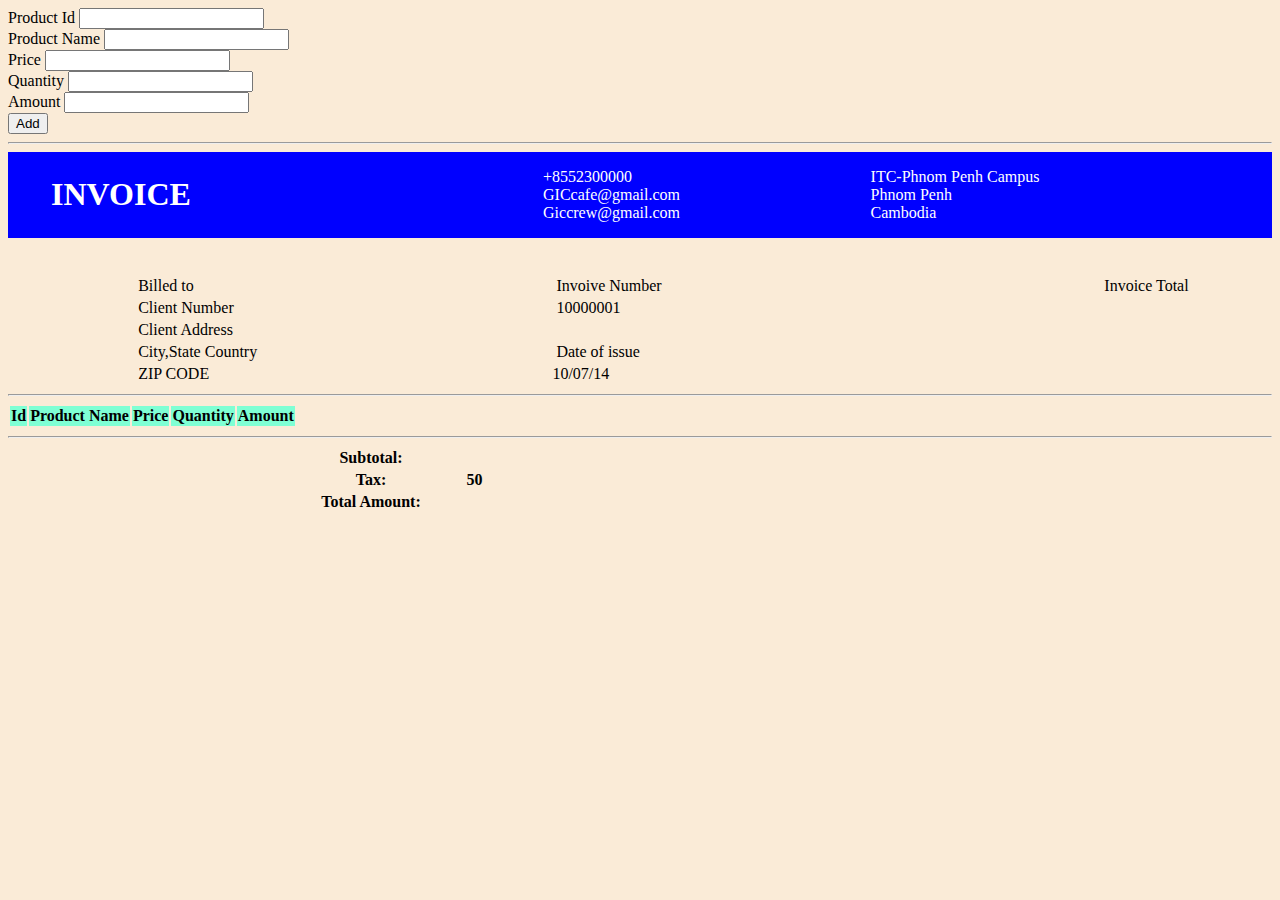
<file: index.html>
<!DOCTYPE html>
<html lang="en">
<head>
    <title> Document</title>
    <link href ="https://cdn.jsdelivr.net/npm/bootstrap@5.2.3/dist/css/bootstrap.min.css" rel="stylesheet"
        integrity="sha384-rbsA2VBKQhggwzxH7pPcaAq046MgnOM80zW1RWuH61DGLwZJEdKadq2F9CUG65" crossorigin="annoymous" />

</head>
<style>
    body{
        background-color: antiquewhite;
        background-size: cover;
        background-repeat: no-repeat;
    }
    label,
    td,
    th {
        color: black;
    }
    #tablehead{
        background-color: aquamarine;
        color: black;
    }
</style>

<body>
    <form class="w-50 mx-auto at-5 mb-5">
        <div class="form-group">
        <label for="formGroupExampleInput">Product Id</label>
        <input type="number" class="form-control" id="ids" />
        </div>
        <div class="form-group">
            <label for="formGroupExampleInput">Product Name</label>
            <input type="text" class="form-control" id="product" />
        </div>
        <div class="form-group">
            <label for="formGroupExampleInput2">Price</label>
            <input type="number" class="form-control" id="prc" />
        </div>
        <div class="form-group">
            <label for="formGroupExampleInput2">Quantity</label>
            <input type="number" class="form-control" id="qty" onchange="calculate()" />
            </div>
            <div class="form-group">
                <label for="formGroupExampleInput2">Amount</label>
                <input type="number" class="form-control" id="amnt" />
            </div>
            <button type="button" class="btn btn-warning m=2" onclick="addData()">
                Add
            </button>
    </form>
    <hr>
    <table bgcolor="blue" width="100%">
        <tr>
            <td>
                <H1>
                    <font color="white">
                        &nbsp;&nbsp;&nbsp;&nbsp;&nbsp;INVOICE</font>
                </H1>
            </td>
            <td width="100"></td>
            <td>
                <font color="white">+8552300000<br>
                    GICcafe@gmail.com<br>
                    Giccrew@gmail.com</font>
            <td>
                <font color="white">ITC-Phnom Penh Campus<br>
                    Phnom Penh<br>
                    Cambodia</font>
            </td>
            </td>
        </tr>
    </table>
    <br><br>
    
    <table>
        <tr>
            <td width="5%"> </td>
            <td width="500">Billed to</td>
            <td width="500">&nbsp;&nbsp;&nbsp; Invoive Number</td>
            <td width="200">&nbsp;&nbsp;&nbsp;</td>
            <td width="200">Invoice Total</td>
        </tr>
        <tr>
            <td width="5%"> </td>
            <td width="500">Client Number</td>
            <td width="500">&nbsp;&nbsp;&nbsp; 10000001</td>
            <td width="200"></td>
            <td width="200"id="total-amount"><b>
                </b></td>
        </tr>
        <tr>
            <td width="5%"> </td>
            <td width="500">Client Address</td>
            <td width="500">&nbsp;&nbsp;&nbsp;</td>
            <td width="200">&nbsp;&nbsp;&nbsp;</td>
            <td width="200">&nbsp;&nbsp;&nbsp;</td>
        </tr>
        <tr>
            <td width="5%"> </td>
            <td width="500"> City,State Country</td>
            <td width="500">&nbsp;&nbsp;&nbsp; Date of issue</td>
            <td width="200">&nbsp;&nbsp;&nbsp;</td>
            <td width="200">&nbsp;&nbsp;&nbsp;</td>
        </tr>
        <tr>
            <td width="10%"> </td>
            <td width="500">ZIP CODE</td>
            <td width="500">&nbsp;&nbsp;&nbsp;10/07/14</td>
            <td width="200">&nbsp;&nbsp;&nbsp;</td>
            <td width="200">&nbsp;&nbsp;&nbsp;</td>
        </tr>
    </table>
    <!--lines-->
    <hr />
    <table class="table">
        <thead id="tablehead">
            <tr>
                <th id="ids">Id</th>
                <th>Product Name</th>
                <th>Price</th>
                <th>Quantity</th>
                <th>Amount</th>
            </tr>
        </thead>
        <tbody id="newtr">

        </tbody>

    </table>
    <hr>
    <table class="table">
        <tr>
            <th width="20%"></th>
            <th width="20%"></th>
            <th width="20%"></th>
            <th width="20%">Subtotal:</th>
            <th width="20%"id="subtotal-amount"></th>
        </tr>
        <tr>
            <th width="20%"></th>
            <th width="20%"></th>
            <th width="20%"></th>
            <th width="20%">Tax: </th>
            <th width="20%">50 </th>
        </tr>
        <tr>
            <th width="20%"></th>
            <th width="20%"></th>
            <th width="20%"></th>
            <th width="20%">Total Amount:</th>
            <th width="20%" id="total"></th>
        </tr>
    </table>

    <script>
        var price;
        var quantity;
        var amount;
        var prod_name;
        var ids;
        var tax = 0;
        function calculate(){
            ids = document.getElementById("ids").value;
            price = document.getElementById("prc").value;
            quantity = document.getElementById("qty").value;
            amount = price *quantity;
            document.getElementById("amnt").value = amount;
        }

        function addData(){
            prod_name = document.getElementById("product").value;
            document.getElementById('newtr').innerHTML += '<tr><td>' + prod_name + '</td><td>' + price + '</td> <td>' + quantity + '</td><td>' + amount + '</td></tr>'
            document.getElementById("ids").value = " ";
            document.getElementById("product").value = " ";
            document.getElementById("prc").value = " ";
            document.getElementById("amnt").value = " ";
            document.getElementById("amnt").value = " ";
            document.getElementById("subtotal-amount").innerHTML = price * quantity;
            document.getElementById("total-amount").innerHTML = price * quantity - tax;
            document.getElementById("total").innerHTML = price * quantity - tax;

        }

    </script>


</body>
</html>
</file>
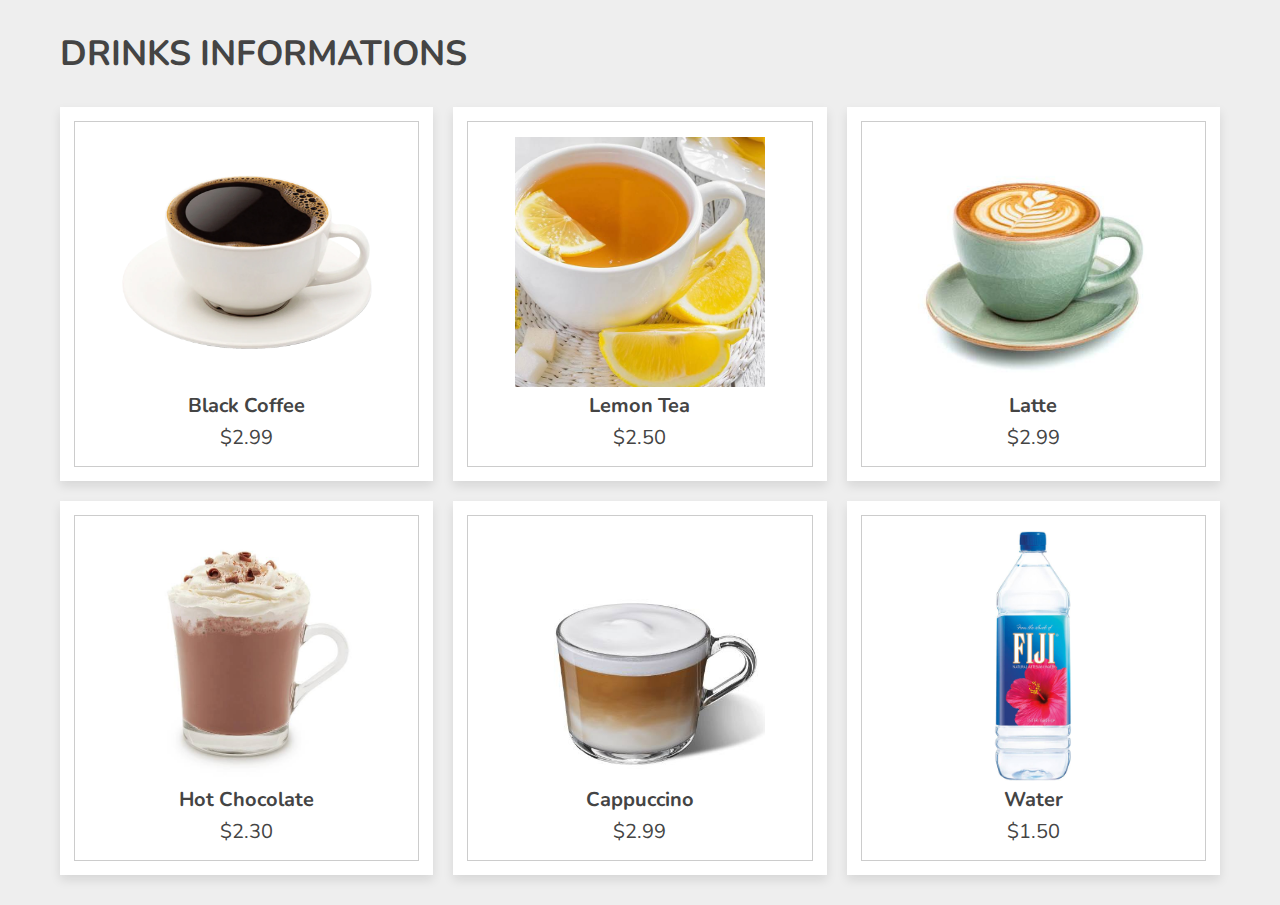
<file: src/main/resources/templates/drinkMenu.html>
<!DOCTYPE html>
<html lang="en">
<head>
   <meta charset="UTF-8">
   <meta http-equiv="X-UA-Compatible" content="IE=edge">
   <meta name="viewport" content="width=device-width, initial-scale=1.0">
   <title>Admin Home page</title>
   <!-- font awesome cdn link  -->
   <link rel="stylesheet" href="https://cdnjs.cloudflare.com/ajax/libs/font-awesome/5.15.4/css/all.min.css">

   <!-- custom css file link  -->
   <link rel="stylesheet" href="../assets/css/style.css">

   <!-- custom js file link  -->
   <script src="../assets/js/script.js" defer></script>

</head>
<body>
   
<div class="container">

   <h3 class="title"> DRINKS INFORMATIONS </h3>

   <div class="products-container">

      <div class="product" data-name="p-1">
         <img src="../assets/img/1.png" alt="">
         <h3>Black Coffee</h3>
         <div class="price">$2.99</div>
      </div>

      <div class="product" data-name="p-2">
         <img src="../assets/img/2.png" alt="">
         <h3>Lemon Tea</h3>
         <div class="price">$2.50</div>
      </div>

      <div class="product" data-name="p-3">
         <img src="../assets/img/3.png" alt="">
         <h3>Latte</h3>
         <div class="price">$2.99</div>
      </div>

      <div class="product" data-name="p-4">
         <img src="../assets/img/4.png" alt="">
         <h3>Hot Chocolate</h3>
         <div class="price">$2.30</div>
      </div>

      <div class="product" data-name="p-5">
         <img src="../assets/img/5.png" alt="">
         <h3>Cappuccino</h3>
         <div class="price">$2.99</div>
      </div>

      <div class="product" data-name="p-6">
         <img src="../assets/img/6.png" alt="">
         <h3>Water</h3>
         <div class="price">$1.50</div>
      </div>

   </div>

</div>

<div class="products-preview">

   <div class="preview" data-target="p-1">
      <i class="fas fa-times"></i>
      <img src="../assets/img/1.png" alt="">
      <h3>Black Coffee</h3>
      <div class="stars">
         <i class="fas fa-star"></i>
         <i class="fas fa-star"></i>
         <i class="fas fa-star"></i>
         <i class="fas fa-star"></i>
         <i class="fas fa-star-half-alt"></i>
         <span>( 250 )</span>
         <span>( Order: 10 times)</span>
      </div>
      <p>Freshly brew by a very talented barista with the best Coffee seeds from Mundolkiri</p>
      <div class="ID">CODE:1</div>
      <div class="price">$2.99</div>
   </div>

   <div class="preview" data-target="p-2">
      <i class="fas fa-times"></i>
      <img src="../assets/img/2.png" alt="">
      <h3>Lemon Tea</h3>
      <div class="stars">
         <i class="fas fa-star"></i>
         <i class="fas fa-star"></i>
         <i class="fas fa-star"></i>
         <i class="fas fa-star"></i>
         <i class="fas fa-star-half-alt"></i>
         <span>( 250 )</span>
         <span>( Order: 10 times)</span>
      </div>
      <p>whether it is hot or cold, it is going to be refreshing, GUARANTEED!</p>
      <div class="ID">CODE:2</div>
      <div class="price">$2.50</div>
   </div>

   <div class="preview" data-target="p-3">
      <i class="fas fa-times"></i>
      <img src="../assets/img/3.png" alt="">
      <h3>Latte</h3>
      <div class="stars">
         <i class="fas fa-star"></i>
         <i class="fas fa-star"></i>
         <i class="fas fa-star"></i>
         <i class="fas fa-star"></i>
         <i class="fas fa-star-half-alt"></i>
         <span>( 250 )</span>
         <span>( Order: 10 times)</span>
      </div>
      <p>an essential for everyday's productivities. </p>
      <div class="ID">CODE:3</div>
      <div class="price">$2.99</div>
   </div>

   <div class="preview" data-target="p-4">
      <i class="fas fa-times"></i>
      <img src="../assets/img/4.png" alt="">
      <h3>Hot Chocolate</h3>
      <div class="stars">
         <i class="fas fa-star"></i>
         <i class="fas fa-star"></i>
         <i class="fas fa-star"></i>
         <i class="fas fa-star"></i>
         <i class="fas fa-star-half-alt"></i>
         <span>( 250 )</span>
         <span>( Order: 10 times)</span>
      </div>
      <p>Best for a rainy/gloomy day</p>
      <div class="ID">CODE:4</div>
      <div class="price">$2.30</div>
   </div>

   <div class="preview" data-target="p-5">
      <i class="fas fa-times"></i>
      <img src="../assets/img/5.png" alt="">
      <h3>Cappuccino</h3>
      <div class="stars">
         <i class="fas fa-star"></i>
         <i class="fas fa-star"></i>
         <i class="fas fa-star"></i>
         <i class="fas fa-star"></i>
         <i class="fas fa-star-half-alt"></i>
         <span>( 250 )</span>
         <span>( Order: 10 times)</span>
      </div>
      <p>Freshly made with love by our wonderful barista.</p>
      <div class="price">$2.99</div>
      <div class="ID">CODE:5</div>
   </div>

   <div class="preview" data-target="p-6">
      <i class="fas fa-times"></i>
      <img src="../assets/img/1.png" alt="">
      <h3>Water</h3>
      <div class="stars">
         <i class="fas fa-star"></i>
         <i class="fas fa-star"></i>
         <i class="fas fa-star"></i>
         <i class="fas fa-star"></i>
         <i class="fas fa-star-half-alt"></i>
         <span>( 250 )</span>
         <span>( Order: 10 times)</span>
      </div>
      <p>Refreshing!!!</p>
      <div class="ID">CODE:6</div>
      <div class="price">$1.50</div>
   </div>

</div>

</body>
</html>
</file>
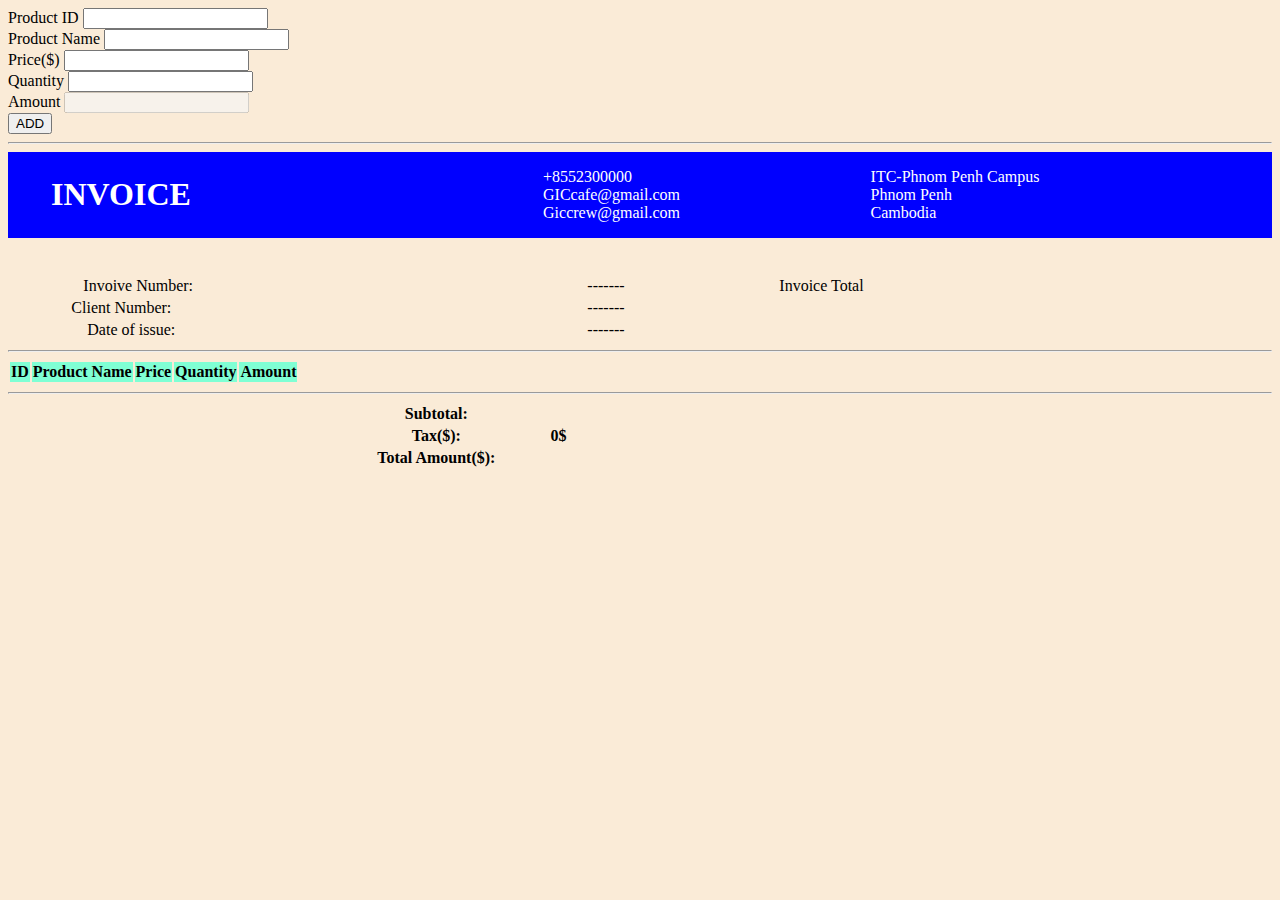
<file: src/main/resources/templates/invoice.html>
<!DOCTYPE html>
<html lang="en">
<head>
    <title> Document</title>
    <link href ="https://cdn.jsdelivr.net/npm/bootstrap@5.2.3/dist/css/bootstrap.min.css" rel="stylesheet"
        integrity="sha384-rbsA2VBKQhggwzxH7pPcaAq046MgnOM80zW1RWuH61DGLwZJEdK2Kadq2F9CUG65" crossorigin="annoymous" />

</head>
<style>
    body{
        background-color: antiquewhite;
        background-size: cover;
        background-repeat: no-repeat;
    }
    label,
    td,
    th {
        color: black;
    }
    #tablehead{
        background-color: aquamarine;
        color: black;
    }
</style>

<body>
    <form class="w-50 mx-auto mt-5 mb-5">
        <div class="form-group">
        <label for="formGroupExampleInput">Product ID</label>
        <input type="number" class="form-control" id="ids" />
        </div>
        <div class="form-group">
            <label for="formGroupExampleInput">Product Name</label>
            <input type="text" class="form-control" id="product" />
        </div>
        <div class="form-group">
            <label for="formGroupExampleInput2">Price($)</label>
            <input type="number" class="form-control" id="prc" />
        </div>
        <div class="form-group">
            <label for="formGroupExampleInput2">Quantity</label>
            <input type="number" class="form-control" id="qty" onchange="calculate()" />
            </div>
            <div class="form-group">
                <label for="formGroupExampleInput2">Amount</label>
                <input type="number" class="form-control" id="amnt" disabled />
            </div>
            <button type="button" class="btn btn-warning m-2" onclick="addData()">
                ADD
            </button>
    </form>
    <hr>
    <table bgcolor="blue" width="100%">
        <tr>
            <td>
                <H1>
                    <font color="white">
                        &nbsp;&nbsp;&nbsp;&nbsp;&nbsp;INVOICE</font>
                </H1>
            </td>
            <td width="100"></td>
            <td>
                <font color="white">+8552300000<br>
                    GICcafe@gmail.com<br>
                    Giccrew@gmail.com</font>
            </td>
            <td>
                <font color="white">ITC-Phnom Penh Campus<br>
                    Phnom Penh<br>
                    Cambodia</font>
            </td>
        </tr>
    </table>
    <br><br>
    
    <table>
        <tr>
            <td width="5%"> </td>
            <td width="500">&nbsp;&nbsp;&nbsp;Invoive Number:</td>
            <td width="200">&nbsp;&nbsp;&nbsp;-------</td>
            <td width="200">Invoice Total</td>
        </tr>
        <tr>
            <td width="5%"> </td>
            <td width="500">Client Number:</td>
            <td width="200">&nbsp;&nbsp;&nbsp;-------</td>
            <td width="200"id="total-amount"><b>
                </b></td>
        </tr>
        <tr>
            <td width="5%"> </td>
            <td width="500">&nbsp;&nbsp;&nbsp; Date of issue: </td>
            <td width="200">&nbsp;&nbsp;&nbsp;-------</td>
            <td width="200">&nbsp;&nbsp;&nbsp;</td>
            <td width="200">&nbsp;&nbsp;&nbsp;</td>
        </tr>
    </table>
    <!--lines-->
    <hr />
    <table class="table">
        <thead id="tablehead">
            <tr>
                <th id="ids">ID</th>
                <th>Product Name</th>
                <th>Price</th>
                <th>Quantity</th>
                <th>Amount</th>
            </tr>
        </thead>
        <tbody id="newtr">

        </tbody>

    </table>
    <hr>
    <table class="table">
        <tr>
            <th width="20%"></th>
            <th width="20%"></th>
            <th width="20%"></th>
            <th width="20%">Subtotal:</th>
            <th width="20%"id="subtotal-amount"></th>
        </tr>
        <tr>
            <th width="20%"></th>
            <th width="20%"></th>
            <th width="20%"></th>
            <th width="20%">Tax($):</th>
            <th width="20%">0$</th>
        </tr>
        <tr>
            <th width="20%"></th>
            <th width="20%"></th>
            <th width="20%"></th>
            <th width="20%">Total Amount($):</th>
            <th width="20%" id="total"></th>
        </tr>
    </table>

    <script>
        var price;
        var quantity;
        var amount;
        var prod_name;
        var ids;
        var tax = 0;
        function calculate(){
            ids = document.getElementById("ids").value;
            price = document.getElementById("prc").value;
            quantity = document.getElementById("qty").value;
            amount = price*quantity;
            document.getElementById("amnt").value = amount;
        }

        function addData(){
            prod_name = document.getElementById("product").value;
            document.getElementById('newtr').innerHTML += '<tr><td>' + ids + '</td><td>' + prod_name + '</td><td>' + price + '</td><td>' + quantity + '</td><td>' + amount + '</td></tr>'
            document.getElementById("ids").value = " ";
            document.getElementById("product").value = " ";
            document.getElementById("prc").value = " ";
            document.getElementById("qty").value = " ";
            document.getElementById("amnt").value = " ";
            document.getElementById("subtotal-amount").innerHTML = price * quantity;
            document.getElementById("total-amount").innerHTML = price * quantity - tax;
            document.getElementById("total").innerHTML = price * quantity - tax;

        }

    </script>


</body>
</html>
</file>
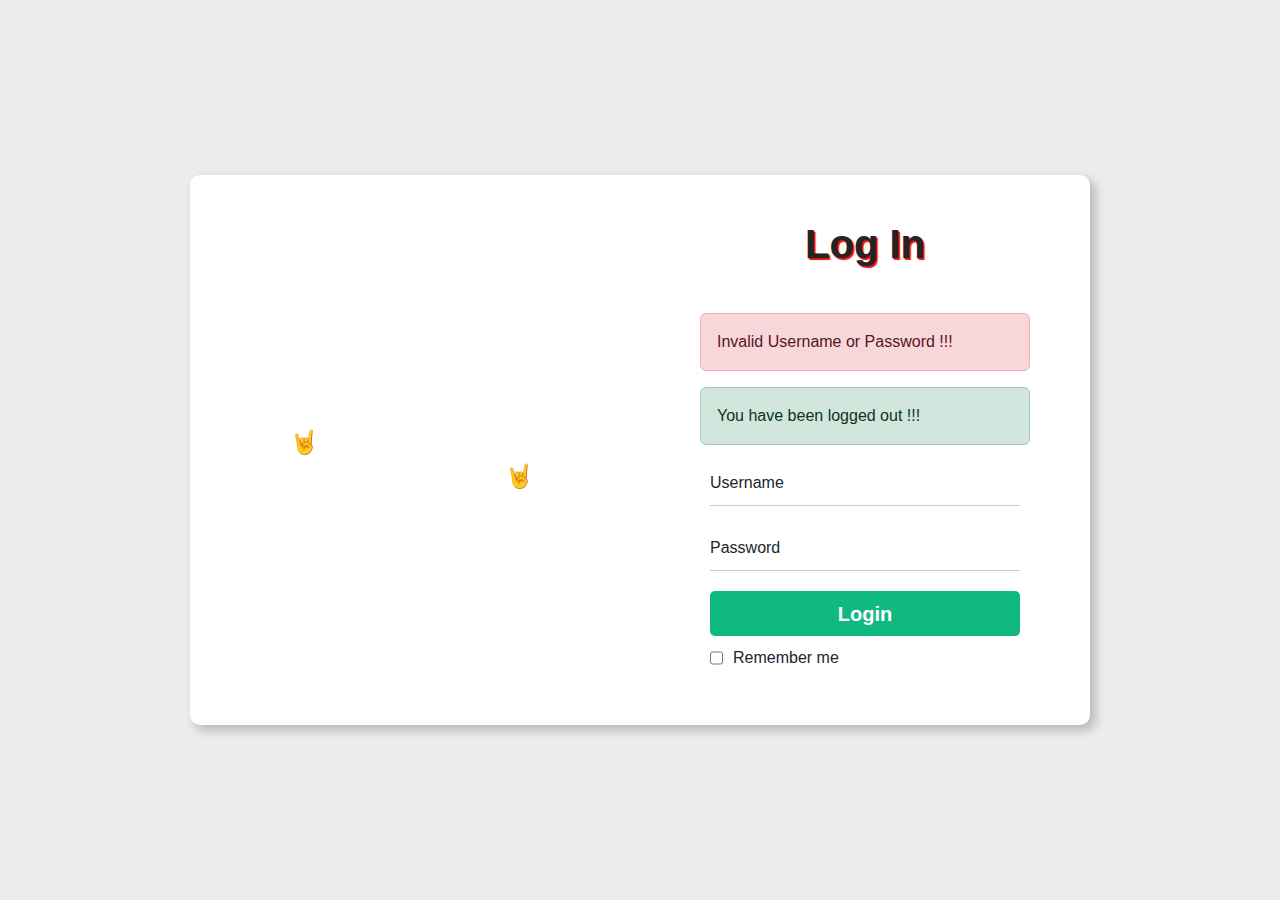
<file: src/main/resources/templates/login.html>
<!DOCTYPE html>
<html lang="en" xmlns="http://www.w3.org/1999/xhtml" xmlns:th="http://www.thymeleaf.org">

<head>
    <meta charset="UTF-8">
    <meta http-equiv="X-UA-Compatible" content="IE=edge">
    <meta name="viewport" content="width=device-width, initial-scale=1.0">
    <title>Login</title>
    <link rel="stylesheet" href="https://cdn.jsdelivr.net/npm/bootstrap@5.3.0-alpha2/dist/css/bootstrap.min.css">
    <style>
        * {
            font-family: 'Poppins', sans-serif;
        }

        .wrapper {
            background: #ececec;
            padding: 0 20px 0 20px;
        }

        .main {
            display: flex;
            justify-content: center;
            align-items: center;
            min-height: 100vh;
        }

        header h1 {
            font-weight: 700;
            text-transform: capitalize;
            text-shadow: 1px 1px 1px rgb(234, 13, 13), 2px 2px 1px rgb(229, 19, 19);
        }

        .row {
            width: 900px;
            height: 550px;
            border-radius: 10px;
            background: #fff;
            box-shadow: 5px 5px 10px 1px rgba(0, 0, 0, 0.2);
        }

        .side-image {
            background-image: url('https://img.freepik.com/premium-photo/aerial-top-view-various-coffee-latte-art-cappuccino-coffee-cup-wooden-table-generative-ai_106651-6897.jpg?ext=jpg');
            background-position: center;
            background-size: cover;
            background-repeat: no-repeat;
            position: relative;
            border-radius: 10px 0 0 10px;
        }

        img {
            width: 35px;
            position: absolute;
            top: 30px;
            left: 30px;
        }

        .web {
            font-weight: 700;
            text-decoration: underline;
        }

        .text {
            width: 250px;
            position: absolute;
            top: 50%;
            left: 50%;
            transform: translate(-50%, -50%);
        }

        .text p {
            color: #fff;
            font-size: 23px;
        }

        .right {
            display: flex;
            justify-content: center;
            align-items: center;
            position: relative;
        }

        .input-box {
            width: 330px;
            box-sizing: border-box;
        }

        .input-box header {
            font-weight: 700;
            text-align: center;
            margin-bottom: 45px;
        }

        .input-field {
            display: flex;
            flex-direction: column;
            position: relative;
            padding: 0 10px 0 10px;
        }

        .input {
            height: 45px;
            width: 100%;
            background: transparent;
            border: none;
            border-bottom: 1px solid rgba(0, 0, 0, 0.2);
            outline: none;
            margin-bottom: 20px;
            color: #40414a;
        }

        .input-box .input-field label {
            position: absolute;
            top: 10px;
            left: 10px;
            pointer-events: none;
            transition: .5s;
        }

        .input-field .input:focus~label {
            top: -10px;
            font-size: 13px;
        }

        .input-field .input:valid~label {
            top: -10px;
            font-size: 13px;
            color: #5d5076;
        }

        .input-field .input:focus,
        .input-field .input:valid {
            border-bottom: 1px solid #743ae1;
        }

        .submit {
            border: none;
            outline: none;
            height: 45px;
            color: white;
            font-weight: 700;
            font-size: 20px;
            background: #10b981;
            border-radius: 5px;
            transition: .4s;
        }

        .submit:hover {
            background: rgba(37, 95, 156, 0.9);
        }

        .signup {
            text-align: center;
            font-size: small;
            margin-top: 25px;
        }

        span a {
            text-decoration: none;
            font-weight: 700;
            color: blue;
            transition: .5s;
        }

        span a:hover {
            text-decoration: underline;
            color: #000;
        }

        @media only screen and (max-width: 768px) {
            .side-image {
                border-radius: 10px 10px 0 0;
            }

            img {
                width: 35px;
                position: absolute;
                top: 20px;
                left: 47%;
            }

            .text {
                display: none;
            }

            .row {
                max-width: 420px;
                width: 100%;
            }
        }

        .remember{
            display: flex;
            padding: 10px;
        }

    </style>
</head>

<body>

    <div class="wrapper">
        <div class="container main">
            <div class="row">
                <div class="col-md-6 side-image">
                    <!-- Image -->
                    <div class="text">
                        <p>&ensp;&ensp;&nbsp;&nbsp;&nbsp;&nbsp;&nbsp; GIC Café<br>🤘 Make You Feel Refreshed Every day🤘</p>
                    </div>
                </div>

                <div class="col-md-6 right">
                    <div class="input-box">
                        <header>
                            <h1>Log in</h1>
                        </header>

                        <div th:if="${param.error}">
                            <div class="alert alert-danger">Invalid Username or Password !!!</div>
                        </div>
                        <div th:if="${param.logout}">
                            <div class="alert alert-success">You have been logged out !!!</div>
                        </div>

                        <form method="post" th:action="@{/employee/login}">
                            <div class="input-field">

                                <input type="text" class="input" id="username" name="username" required
                                    autocomplete="off">
                                <label for="useranme">Username</label>
                            </div>

                            <div class="input-field">
                                <input type="password" class="input" id="password" name="password" required>
                                <label for="password">Password</label>
                            </div>

                            <div class="input-field">
                                <!-- <input type="submit" class="submit" id="submit" value="Login"> -->
                                <button type="submit" class="submit" id="submit">Login</button>
                            </div>

                            <div class="remember">
                                <input type="checkbox" id='check' />
                                <label style="padding-left: 10px;" for='check'>Remember me</label>
                            </div>

                        </form>
                    </div>
                </div>
            </div>
        </div>
        <script>
            const set_username = document.getElementById('username')
            const token = JSON.parse(localStorage.getItem("mytoken"))
            set_username.value = token
        </script>
        <script>
            document.querySelector('#update-form').addEventListener('submit', (e) => {
                const check = document.getElementById('check')
                if (check.checked) {
                    const item_data = document.getElementById('username').value
                    localStorage.setItem("mytoken", JSON.stringify(item_data))
                } else {
                    localStorage.removeItem("mytoken")
                }
            });
        </script>
        <script type="text/javascript">
            window.onpageshow = function (event) {
                if (event.persisted) {
                    window.location.reload();
                }
            };
        </script>

</body>

</html>
</file>
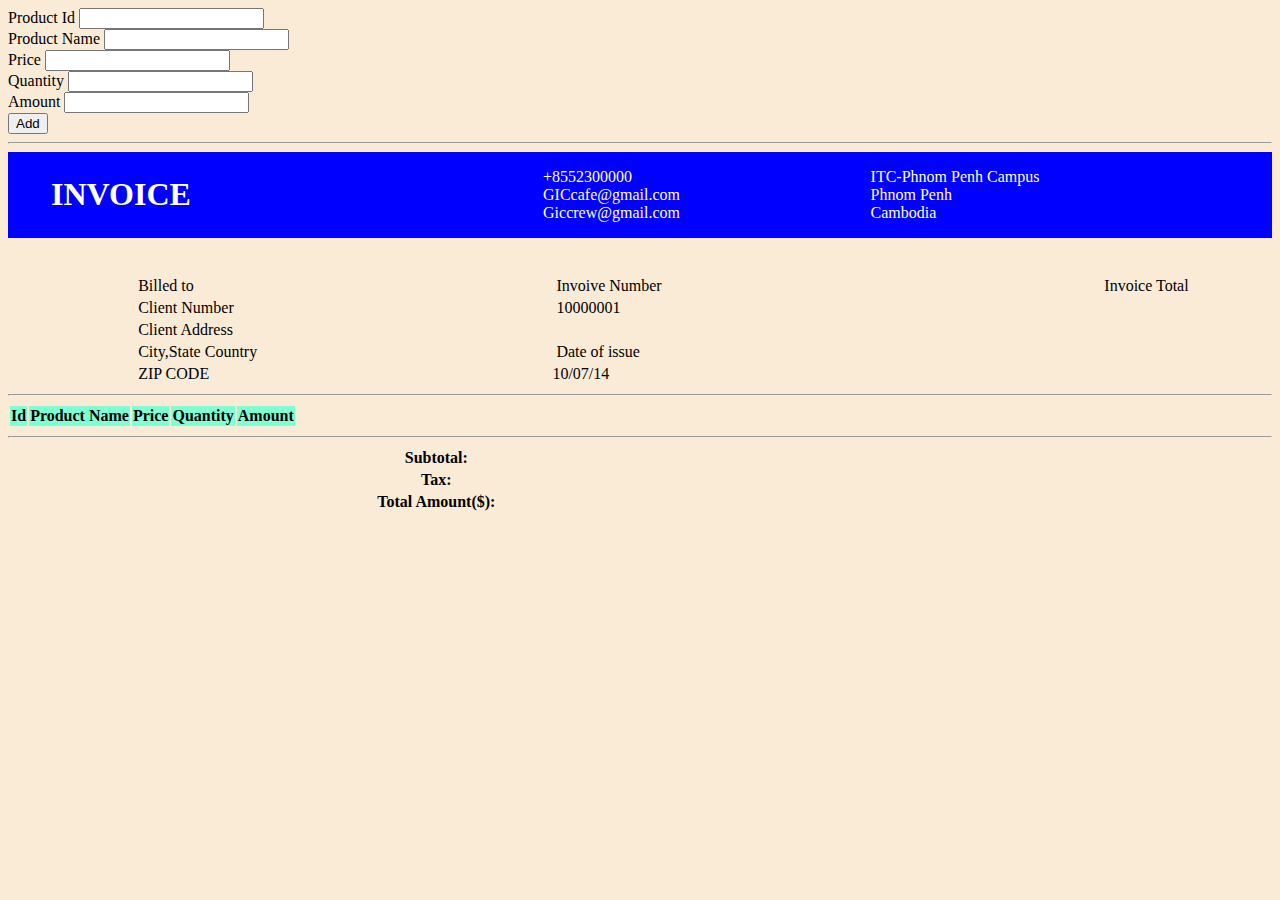
<file: src/main/resources/templates/receipt.html>
<!DOCTYPE html>
<html lang="en">
<head>
    <meta charset="UTF-8">
    <meta http-equiv="X-UA-Compatible" content="IE=edge">
    <meta name="viewport" content="width=device-width, initial-scale=1.0">
    <title>Receipt</title>
    <link href ="https://cdn.jsdelivr.net/npm/bootstrap@5.2.3/dist/css/bootstrap.min.css" rel="stylesheet"
        integrity="sha384-rbsA2VBKQhggwzxH7pPcaAq046MgnOM80zW1RWuH61DGLwZJEdKadq2F9CUG65" crossorigin="annoymous" />

</head>
<style>
    body{
        background-color: antiquewhite;
        background-size: cover;
        background-repeat: no-repeat;
    }
    label,
    td,
    th {
        color: black;
    }
    #tablehead{
        background-color: aquamarine;
        color: black;
    }
</style>

<body>
    <form class="w-50 mx-auto at-5 mb-5">
        <div class="form-group">
        <label for="formGroupExampleInput">Product Id</label>
        <input type="number" class="form-control" id="ids" />
        </div>
        <div class="form-group">
            <label for="formGroupExampleInput">Product Name</label>
            <input type="text" class="form-control" id="product" />
        </div>
        <div class="form-group">
            <label for="formGroupExampleInput2">Price</label>
            <input type="number" class="form-control" id="prc" />
        </div>
        <div class="form-group">
            <label for="formGroupExampleInput2">Quantity</label>
            <input type="number" class="form-control" id="qty" onchange="calculate()" />
            </div>
            <div class="form-group">
                <label for="formGroupExampleInput2">Amount</label>
                <input type="number" class="form-control" id="amnt" />
            </div>
            <button type="button" class="btn btn-warning m=2" onclick="addData()">
                Add
            </button>
    </form>
    <hr>
    <table bgcolor="blue" width="100%">
        <tr>
            <td>
                <H1>
                    <font color="white">
                        &nbsp;&nbsp;&nbsp;&nbsp;&nbsp;INVOICE</font>
                </H1>
            </td>
            <td width="100"></td>
            <td>
                <font color="white">+8552300000<br>
                    GICcafe@gmail.com<br>
                    Giccrew@gmail.com</font>
            <td>
                <font color="white">ITC-Phnom Penh Campus<br>
                    Phnom Penh<br>
                    Cambodia</font>
            </td>
            </td>
        </tr>
    </table>
    <br><br>
    
    <table>
        <tr>
            <td width="5%"> </td>
            <td width="500">Billed to</td>
            <td width="500">&nbsp;&nbsp;&nbsp; Invoive Number</td>
            <td width="200">&nbsp;&nbsp;&nbsp;</td>
            <td width="200">Invoice Total</td>
        </tr>
        <tr>
            <td width="5%"> </td>
            <td width="500">Client Number</td>
            <td width="500">&nbsp;&nbsp;&nbsp; 10000001</td>
            <td width="200"></td>
            <td width="200"id="total-amount"><b>
                </b></td>
        </tr>
        <tr>
            <td width="5%"> </td>
            <td width="500">Client Address</td>
            <td width="500">&nbsp;&nbsp;&nbsp;</td>
            <td width="200">&nbsp;&nbsp;&nbsp;</td>
            <td width="200">&nbsp;&nbsp;&nbsp;</td>
        </tr>
        <tr>
            <td width="5%"> </td>
            <td width="500"> City,State Country</td>
            <td width="500">&nbsp;&nbsp;&nbsp; Date of issue</td>
            <td width="200">&nbsp;&nbsp;&nbsp;</td>
            <td width="200">&nbsp;&nbsp;&nbsp;</td>
        </tr>
        <tr>
            <td width="10%"> </td>
            <td width="500">ZIP CODE</td>
            <td width="500">&nbsp;&nbsp;&nbsp;10/07/14</td>
            <td width="200">&nbsp;&nbsp;&nbsp;</td>
            <td width="200">&nbsp;&nbsp;&nbsp;</td>
        </tr>
    </table>
    <!--lines-->
    <hr />
    <table class="table">
        <thead id="tablehead">
            <tr>
                <th id="ids">Id</th>
                <th>Product Name</th>
                <th>Price</th>
                <th>Quantity</th>
                <th>Amount</th>
            </tr>
        </thead>
        <tbody id="newtr">

        </tbody>

    </table>
    <hr>
    <table class="table">
        <tr>
            <th width="20%"></th>
            <th width="20%"></th>
            <th width="20%"></th>
            <th width="20%">Subtotal:</th>
            <th width="20%"id="subtotal-amount"></th>
        </tr>
        <tr>
            <th width="20%"></th>
            <th width="20%"></th>
            <th width="20%"></th>
            <th width="20%">Tax: </th>
            <th width="20%"></th>
        </tr>
        <tr>
            <th width="20%"></th>
            <th width="20%"></th>
            <th width="20%"></th>
            <th width="20%">Total Amount($):</th>
            <th width="20%" id="total"></th>
        </tr>
    </table>

    <script>
        var price;
        var quantity;
        var amount;
        var prod_name;
        var ids;
        var tax = 0;
        function calculate(){
            ids = document.getElementById("ids").value;
            price = document.getElementById("prc").value;
            quantity = document.getElementById("qty").value;
            amount = price *quantity;
            document.getElementById("amnt").value = amount;
        }

        function addData(){
            prod_name = document.getElementById("product").value;
            document.getElementById('newtr').innerHTML += '<tr><td>' + prod_name + '</td><td>' + price + '</td> <td>' + quantity + '</td><td>' + amount + '</td></tr>'
            document.getElementById("ids").value = " ";
            document.getElementById("product").value = " ";
            document.getElementById("prc").value = " ";
            document.getElementById("amnt").value = " ";
            document.getElementById("amnt").value = " ";
            document.getElementById("subtotal-amount").innerHTML = price * quantity;
            document.getElementById("total-amount").innerHTML = price * quantity - tax;
            document.getElementById("total").innerHTML = price * quantity - tax;

        }

    </script>


</body>
</html>
</file>
<file: src/main/resources/assets/css/style.css>
@import url('https://fonts.googleapis.com/css2?family=Nunito:wght@200;300;400;500;600&display=swap');

*{
   font-family: 'Nunito', sans-serif;
   margin:0; padding:0;
   box-sizing: border-box;
   outline: none; border:none;
   text-decoration: none;
   transition: all .2s linear;
   text-transform: capitalize;
}

html{
   font-size: 62.5%;
   overflow-x: hidden;
}

body{
   background: #eee;
}

.container{
   max-width: 1200px;
   margin:0 auto;
   padding:3rem 2rem;
}

.container .title{
   font-size: 3.5rem;
   color:#444;
   margin-bottom: 3rem;
   text-transform: uppercase;
   /* text-align: center; */
}

.container .products-container{
   display: grid;
   grid-template-columns: repeat(auto-fit, minmax(30rem, 1fr));
   gap:2rem;
}

.container .products-container .product{
   display: flex;
   flex-direction: column;
   justify-content: center;
   align-items: center;
   text-align: center;
   padding:3rem 2rem;
   background: #fff;
   box-shadow: 0 .5rem 1rem rgba(0,0,0,.1);
   outline: .1rem solid #ccc;
   outline-offset: -1.5rem;
   cursor: pointer;
}

.container .products-container .product:hover{
   outline: .2rem solid #222;
   outline-offset: 0;
}

.container .products-container .product img{
   height: 25rem;
}

.container .products-container .product:hover img{
   transform: scale(.9);
}

.container .products-container .product h3{
   padding:.5rem 0;
   font-size: 2rem;
   color:#444;
}

.container .products-container .product:hover h3{
   color:#27ae60;
}

.container .products-container .product .price{
   font-size: 2rem;
   color:#444;
}

.products-preview{
   position: fixed;
   top:0; left:0;
   min-height: 100vh;
   width: 100%;
   background: rgba(0,0,0,.8);
   display: none;
   align-items: center;
   justify-content: center;
}

.products-preview .preview{
   display: none;
   padding:2rem;
   text-align: center;
   background: #fff;
   position: relative;
   margin:2rem;
   width: 40rem;
}

.products-preview .preview.active{
   display: inline-block;
}

.products-preview .preview img{
   height: 30rem;
}

.products-preview .preview .fa-times{
   position: absolute;
   top:1rem; right:1.5rem;
   cursor: pointer;
   color:#444;
   font-size: 4rem;
}

.products-preview .preview .fa-times:hover{
   transform: rotate(90deg);
}

.products-preview .preview h3{
   color:#444;
   padding:.5rem 0;
   font-size: 2.5rem;
}

.products-preview .preview .stars{
   padding:1rem 0;
   font-size: 1.7rem;
}

.products-preview .preview .stars i{
   color:#27ae60;
}

.products-preview .preview .stars span{
   color:#999;
}

.products-preview .preview p{
   line-height: 1.5;
   padding:1rem 0;
   font-size: 1.6rem;
   color:#777;
}

.products-preview .preview .price{
   padding:1rem 0;
   font-size: 2.5rem;
   color:#27ae60;
}

.products-preview .preview .ID{
   padding:1rem 0;
   font-size: 1.5rem;
   color:black;
}

.products-preview .preview .buttons{
   display: flex;
   gap:1.5rem;
   flex-wrap: wrap;
   margin-top: 1rem;
}

.products-preview .preview .buttons a{
   flex:1 1 16rem;
   padding:1rem;
   font-size: 1.8rem;
   color:#444;
   border:.1rem solid #444;
}

.products-preview .preview .buttons a.cart{
   background: #444;
   color:#fff;
}

.products-preview .preview .buttons a.cart:hover{
   background: #111;
}

.products-preview .preview .buttons a.buy:hover{
   background: #444;
   color:#fff;
}


@media (max-width:991px){

   html{
      font-size: 55%;
   }

}

@media (max-width:768px){

   .products-preview .preview img{
      height: 25rem;
   }

}

@media (max-width:450px){

   html{
      font-size: 50%;
   }

}
</file>
